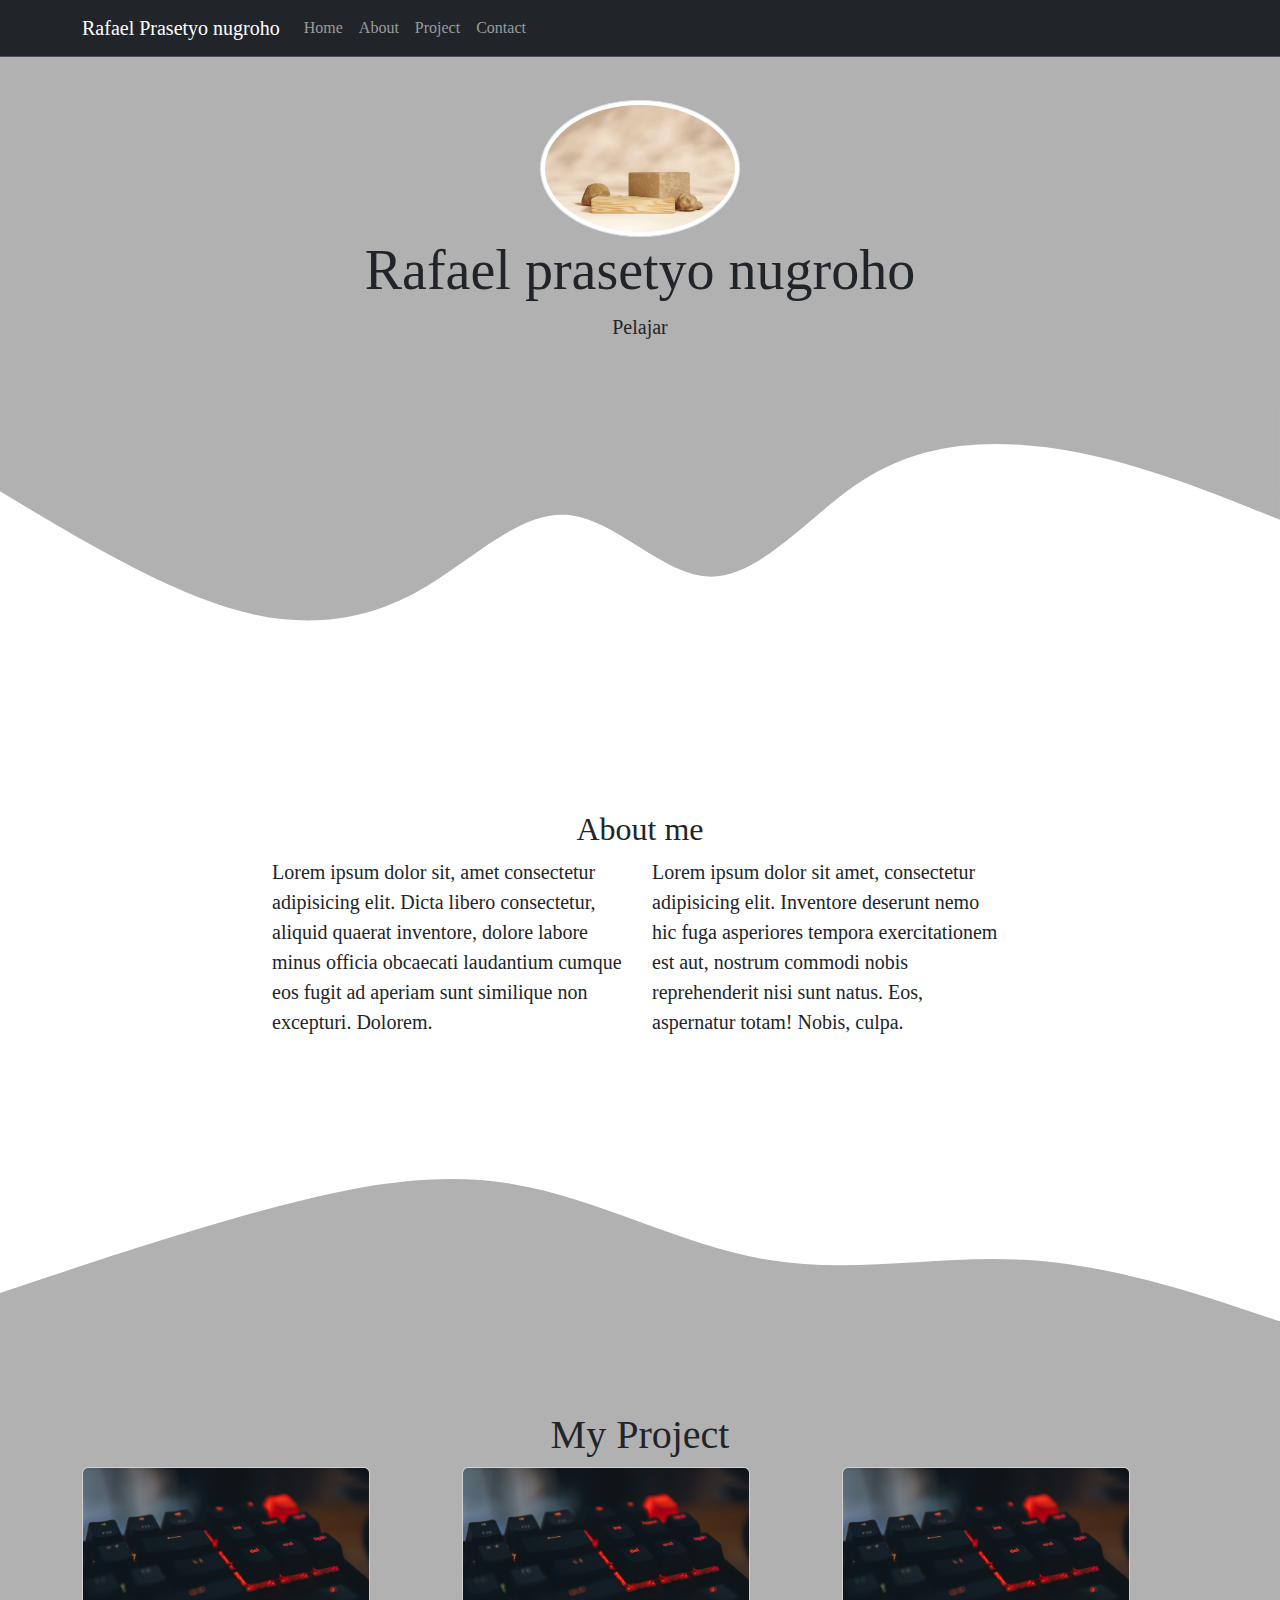
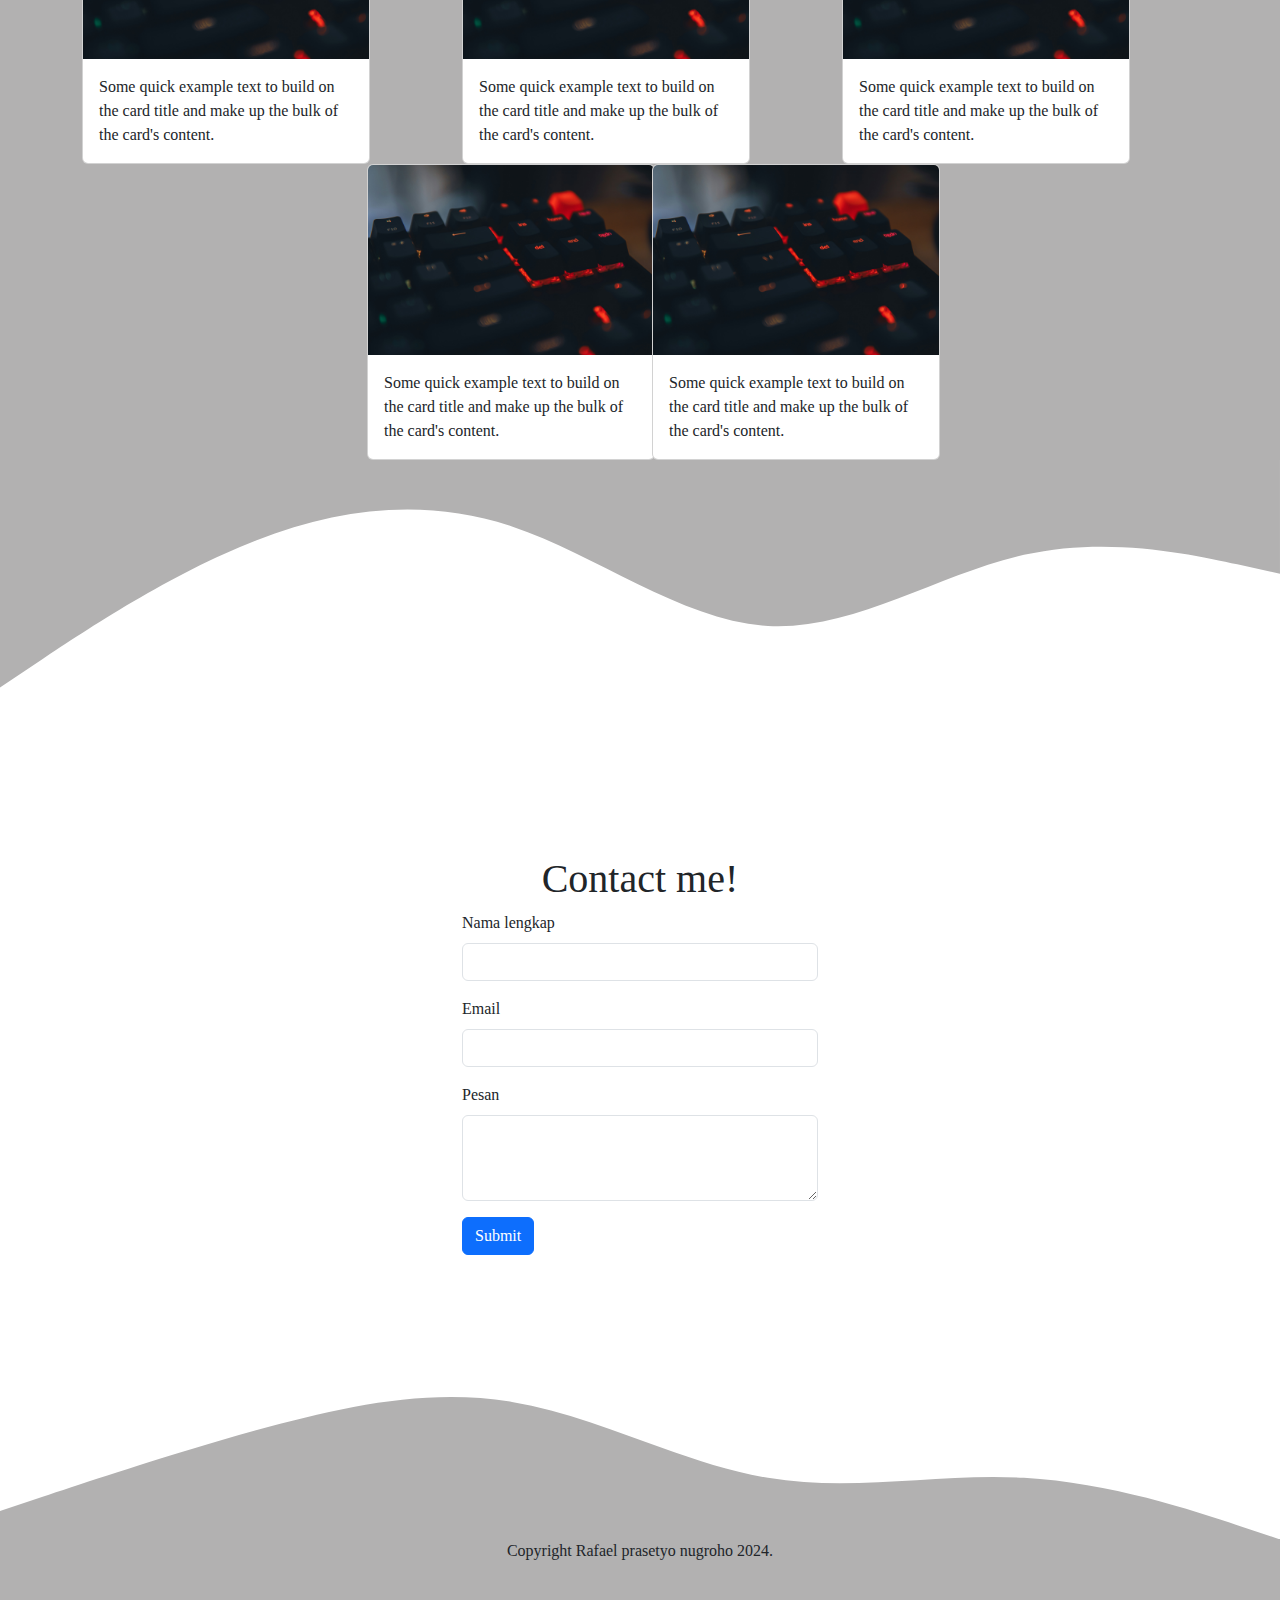
<file: portfolio.html>
<!DOCTYPE html>
<html lang="en">
  <head>
    <meta charset="utf-8" />
    <meta name="viewport" content="width=device-width, initial-scale=1" />
    <title>Portfolio</title>
    <link href="https://cdn.jsdelivr.net/npm/bootstrap@5.3.3/dist/css/bootstrap.min.css" rel="stylesheet" integrity="sha384-QWTKZyjpPEjISv5WaRU9OFeRpok6YctnYmDr5pNlyT2bRjXh0JMhjY6hW+ALEwIH" crossorigin="anonymous" />
    <link rel="stylesheet" href="portfolio.css" />
  </head>
  <body>
    <div id="home"></div>

    <!-- awal nav -->
    <nav class="navbar fixed-top navbar-expand-lg bg-dark border-bottom border-body" data-bs-theme="dark">
      <div class="container">
        <a class="navbar-brand" href="#">Rafael Prasetyo nugroho</a>
        <button class="navbar-toggler" type="button" data-bs-toggle="collapse" data-bs-target="#navbarNavAltMarkup" aria-controls="navbarNavAltMarkup" aria-expanded="false" aria-label="Toggle navigation">
          <span class="navbar-toggler-icon"></span>
        </button>
        <div class="collapse navbar-collapse" id="navbarNavAltMarkup">
          <div class="navbar-nav">
            <a class="nav-link" href="#home">Home</a>
            <a class="nav-link" href="#about">About</a>
            <a class="nav-link" href="#project">Project</a>
            <a class="nav-link" href="#form">Contact</a>
          </div>
        </div>
      </div>
    </nav>
    <!-- akhir nav -->

    <!-- awal jumbotron -->
    <section id="jumbotron">
      <div class="jumbotron text-center">
        <img src="tanya-yarosh-X2MFPN2eIEU-unsplash.jpg" alt="Rafael" width="200px " class="rounded-circle img-thumbnail" />
        <h1 class="display-4">Rafael prasetyo nugroho</h1>
        <p class="lead">Pelajar</p>
      </div>
      <svg xmlns="http://www.w3.org/2000/svg" viewBox="0 0 1440 320">
        <path
          fill="#b2b1b1"
          fill-opacity="1"
          d="M0,96L26.7,112C53.3,128,107,160,160,186.7C213.3,213,267,235,320,240C373.3,245,427,235,480,202.7C533.3,171,587,117,640,122.7C693.3,128,747,192,800,192C853.3,192,907,128,960,90.7C1013.3,53,1067,43,1120,42.7C1173.3,43,1227,53,1280,69.3C1333.3,85,1387,107,1413,117.3L1440,128L1440,0L1413.3,0C1386.7,0,1333,0,1280,0C1226.7,0,1173,0,1120,0C1066.7,0,1013,0,960,0C906.7,0,853,0,800,0C746.7,0,693,0,640,0C586.7,0,533,0,480,0C426.7,0,373,0,320,0C266.7,0,213,0,160,0C106.7,0,53,0,27,0L0,0Z"
        ></path>
      </svg>
    </section>
    <!-- akhir jumbotron -->

    <!-- about -->
    <section id="about">
      <div class="container">
        <div class="row text-center">
          <h2>About me</h2>
        </div>
        <div class="row justify-content-center">
          <div class="col-md-4">
            Lorem ipsum dolor sit, amet consectetur adipisicing elit. Dicta libero consectetur, aliquid quaerat inventore, dolore labore minus officia obcaecati laudantium cumque eos fugit ad aperiam sunt similique non excepturi. Dolorem.
          </div>
          <div class="col-md-4">
            Lorem ipsum dolor sit amet, consectetur adipisicing elit. Inventore deserunt nemo hic fuga asperiores tempora exercitationem est aut, nostrum commodi nobis reprehenderit nisi sunt natus. Eos, aspernatur totam! Nobis, culpa.
          </div>
        </div>
      </div>
      <svg xmlns="http://www.w3.org/2000/svg" viewBox="0 0 1440 320">
        <path
          fill="#b2b1b1"
          fill-opacity="1"
          d="M0,288L48,272C96,256,192,224,288,197.3C384,171,480,149,576,165.3C672,181,768,235,864,250.7C960,267,1056,245,1152,250.7C1248,256,1344,288,1392,304L1440,320L1440,320L1392,320C1344,320,1248,320,1152,320C1056,320,960,320,864,320C768,320,672,320,576,320C480,320,384,320,288,320C192,320,96,320,48,320L0,320Z"
        ></path>
      </svg>
    </section>
    <!-- akhir about -->

    <!-- project -->
    <section id="project">
      <div class="container">
        <div class="row text-center">
          <div class="col">
            <h1>My Project</h1>
          </div>
        </div>
        <div class="row justify-content-center">
          <div class="col-md-4">
            <div class="card" style="width: 18rem">
              <img src="michelle-ding-c7yBhz9XTIs-unsplash.jpg" class="card-img-top" alt="..." />
              <div class="card-body">
                <p class="card-text">Some quick example text to build on the card title and make up the bulk of the card's content.</p>
              </div>
            </div>
          </div>
          <div class="col-md-4">
            <div class="card" style="width: 18rem">
              <img src="michelle-ding-c7yBhz9XTIs-unsplash.jpg" class="card-img-top" alt="..." />
              <div class="card-body">
                <p class="card-text">Some quick example text to build on the card title and make up the bulk of the card's content.</p>
              </div>
            </div>
          </div>
          <div class="col-md-4">
            <div class="card" style="width: 18rem">
              <img src="michelle-ding-c7yBhz9XTIs-unsplash.jpg" class="card-img-top" alt="..." />
              <div class="card-body">
                <p class="card-text">Some quick example text to build on the card title and make up the bulk of the card's content.</p>
              </div>
            </div>
          </div>
          <div class="col-md-3">
            <div class="card" style="width: 18rem">
              <img src="michelle-ding-c7yBhz9XTIs-unsplash.jpg" class="card-img-top" alt="..." />
              <div class="card-body">
                <p class="card-text">Some quick example text to build on the card title and make up the bulk of the card's content.</p>
              </div>
            </div>
          </div>
          <div class="col-md-3">
            <div class="card" style="width: 18rem">
              <img src="michelle-ding-c7yBhz9XTIs-unsplash.jpg" class="card-img-top" alt="..." />
              <div class="card-body">
                <p class="card-text">Some quick example text to build on the card title and make up the bulk of the card's content.</p>
              </div>
            </div>
          </div>
        </div>
      </div>
    </section>
    <svg xmlns="http://www.w3.org/2000/svg" viewBox="0 0 1440 320">
      <path
        fill="#b2b1b1"
        fill-opacity="1"
        d="M0,256L48,224C96,192,192,128,288,90.7C384,53,480,43,576,74.7C672,107,768,181,864,186.7C960,192,1056,128,1152,106.7C1248,85,1344,107,1392,117.3L1440,128L1440,0L1392,0C1344,0,1248,0,1152,0C1056,0,960,0,864,0C768,0,672,0,576,0C480,0,384,0,288,0C192,0,96,0,48,0L0,0Z"
      ></path>
    </svg>
    <!-- akhir project -->

    <!-- form awal -->
    <section id="form">
      <div class="container">
        <div class="row justify-content-center">
          <h1 class="text-center">Contact me!</h1>
        </div>
        <div class="row justify-content-center">
          <div class="col-md-4">
            <form>
              <div class="mb-3">
                <label for="exampleInputEmail1" class="form-label">Nama lengkap</label>
                <input type="email" class="form-control" id="exampleInputEmail1" aria-describedby="emailHelp" />
                <div id="emailHelp" class="form-text"></div>
              </div>
              <div class="mb-3">
                <label for="exampleInputEmail1" class="form-label">Email </label>
                <input type="email" class="form-control" id="exampleInputEmail1" aria-describedby="emailHelp" />
                <div id="emailHelp" class="form-text"></div>
              </div>
              <div class="mb-3">
                <label for="exampleFormControlTextarea1" class="form-label">Pesan</label>
                <textarea class="form-control" id="exampleFormControlTextarea1" rows="3"></textarea>
              </div>
              <button type="submit" class="btn btn-primary">Submit</button>
            </form>
          </div>
        </div>
      </div>
      <svg xmlns="http://www.w3.org/2000/svg" viewBox="0 0 1440 320">
        <path
          fill="#b2b1b1"
          fill-opacity="1"
          d="M0,288L48,272C96,256,192,224,288,197.3C384,171,480,149,576,165.3C672,181,768,235,864,250.7C960,267,1056,245,1152,250.7C1248,256,1344,288,1392,304L1440,320L1440,320L1392,320C1344,320,1248,320,1152,320C1056,320,960,320,864,320C768,320,672,320,576,320C480,320,384,320,288,320C192,320,96,320,48,320L0,320Z"
        ></path>
      </svg>
    </section>
    <!-- form akhir -->

    <!-- footer awal -->
    <section id="footer">
      <div class="container text-center">
        <p class="copy">Copyright Rafael prasetyo nugroho 2024.</p>
      </div>
    </section>
    <!-- footer akhir -->

    <script src="https://cdn.jsdelivr.net/npm/bootstrap@5.3.3/dist/js/bootstrap.bundle.min.js" integrity="sha384-YvpcrYf0tY3lHB60NNkmXc5s9fDVZLESaAA55NDzOxhy9GkcIdslK1eN7N6jIeHz" crossorigin="anonymous"></script>
  </body>
</html>
</file>
<file: portfolio.css>
.jumbotron {
  background-color: #b2b1b1;
  font-family: "Times New Roman", Times, serif;
  padding: 3rem;
  padding-top: 100px;
}

body {
  min-height: 2000px;
}

#about {
  font-family: "Times New Roman", Times, serif;
  font-size: 20px;
  padding-top: 120px;
}

.navbar {
  font-family: "Times New Roman", Times, serif;
}

#project {
  background-color: #b2b1b1;
  font-family: "Times New Roman", Times, serif;
  padding-top: 90px;
}

#footer {
  background-color: #b2b1b1;
  height: 100px;
  font-family: "Times New Roman", Times, serif;
}

html {
  scroll-behavior: smooth;
}

#form {
  font-family: "Times New Roman", Times, serif;
  padding-top: 110px;
}

#galery {
  background-color: #b2b1b1;
  padding-top: 90px;
}
</file>
